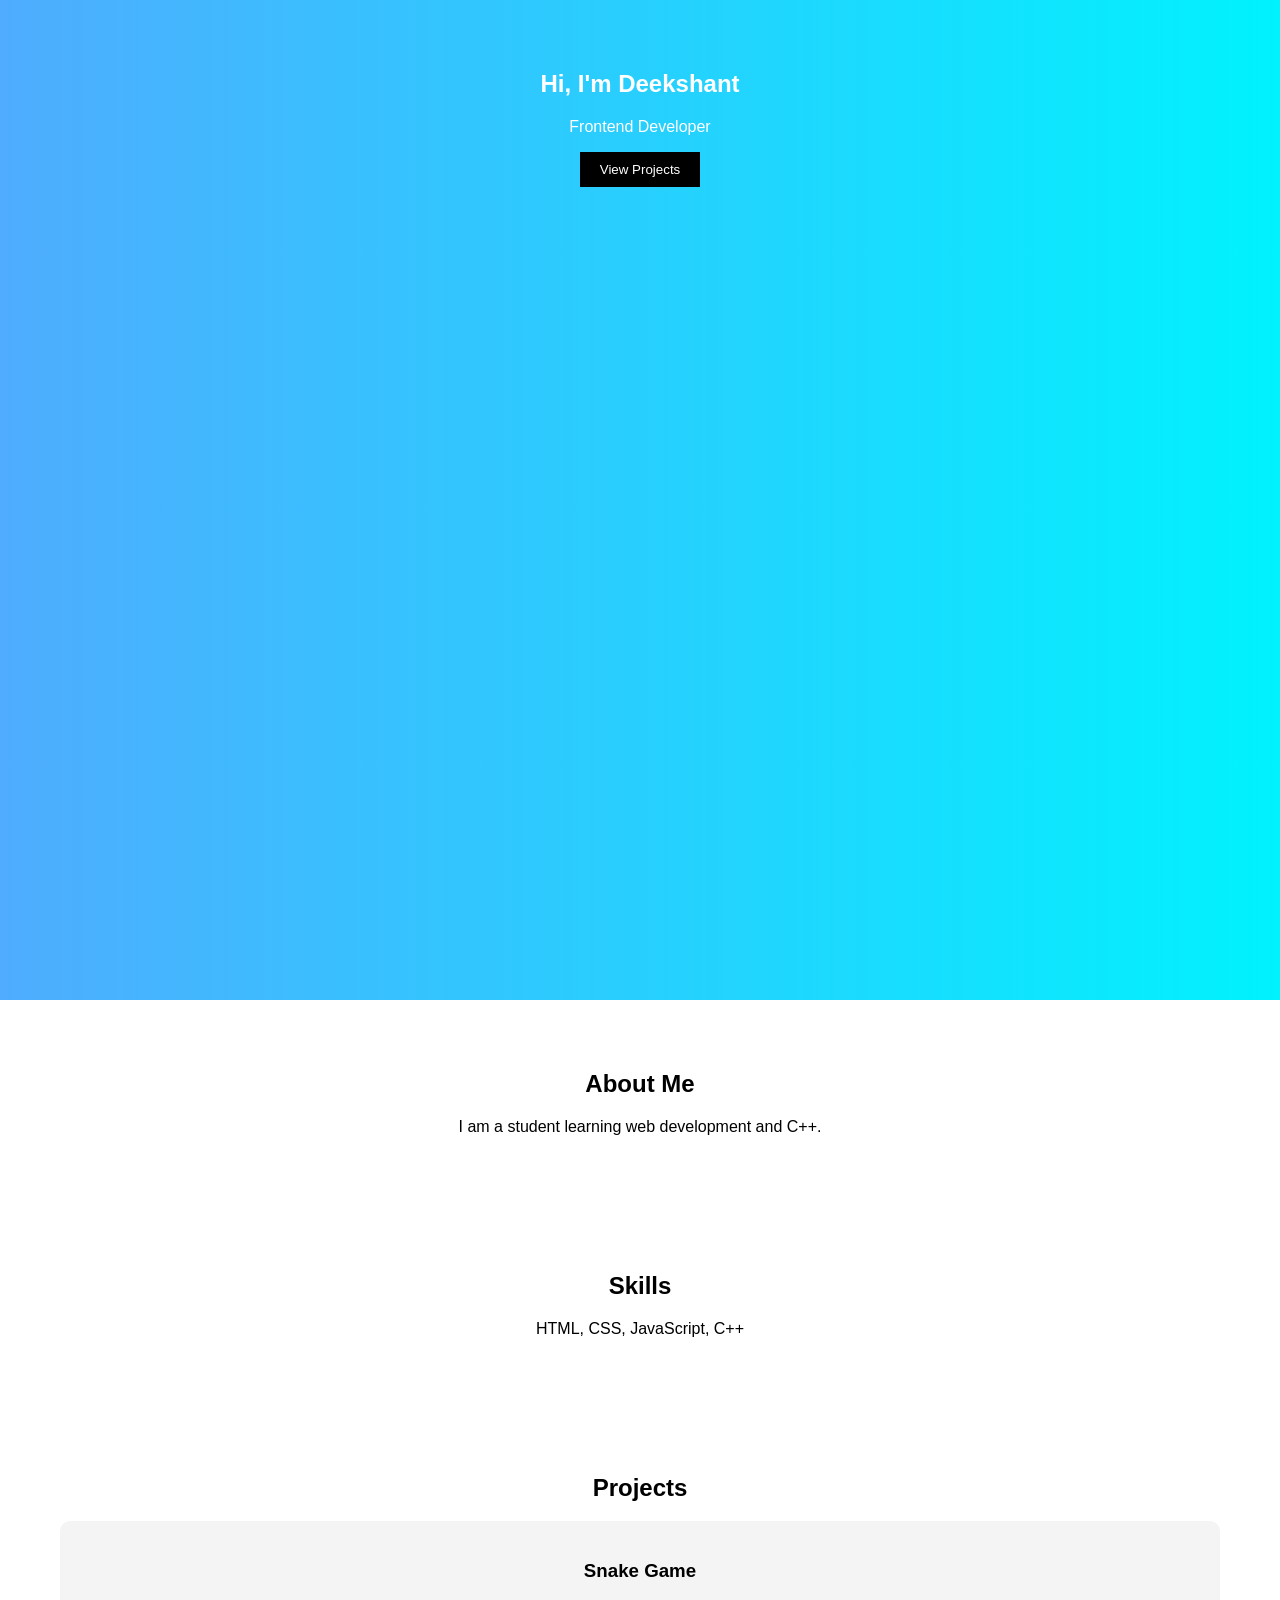
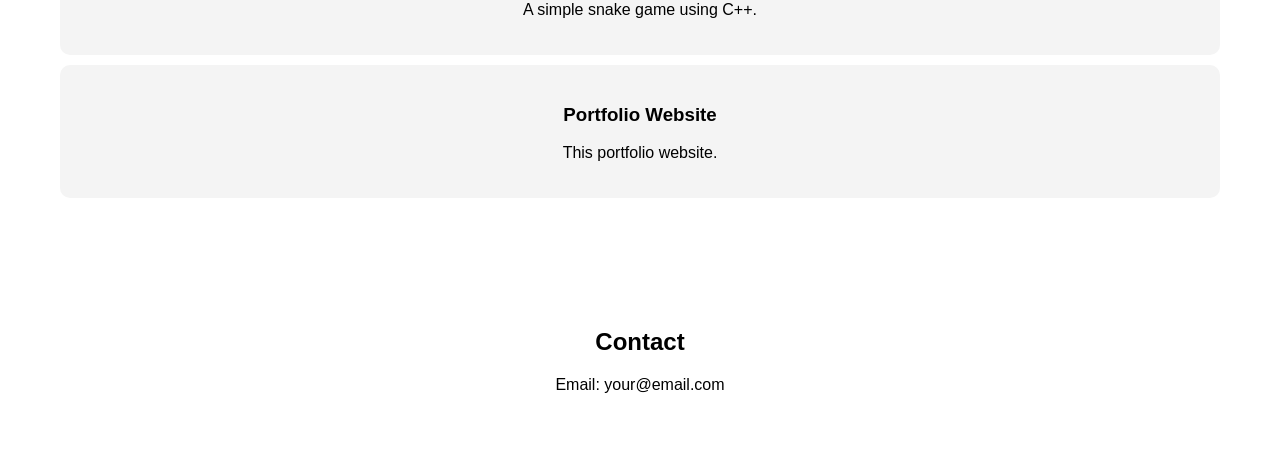
<file: index.html>
<!DOCTYPE html>
<html lang="en">
<head>
  <meta charset="UTF-8">
  <title>My Portfolio</title>
  <link rel="stylesheet" href="style.css">
</head>
<body>

  <!-- HERO -->
  <section class="hero">
    <h1>Hi, I'm Deekshant</h1>
    <p>Frontend Developer</p>
    <button onclick="scrollToProjects()">View Projects</button>
  </section>

  <!-- ABOUT -->
  <section class="about">
    <h2>About Me</h2>
    <p>I am a student learning web development and C++.</p>
  </section>

  <!-- SKILLS -->
  <section class="skills">
    <h2>Skills</h2>
    <p>HTML, CSS, JavaScript, C++</p>
  </section>

  <!-- PROJECTS -->
  <section class="projects" id="projects">
    <h2>Projects</h2>

    <div class="card">
      <h3>Snake Game</h3>
      <p>A simple snake game using C++.</p>
    </div>

    <div class="card">
      <h3>Portfolio Website</h3>
      <p>This portfolio website.</p>
    </div>

  </section>

  <!-- CONTACT -->
  <section class="contact">
    <h2>Contact</h2>
    <p>Email: your@email.com</p>
  </section>

  <script src="script.js"></script>
</body>
</html>
</file>
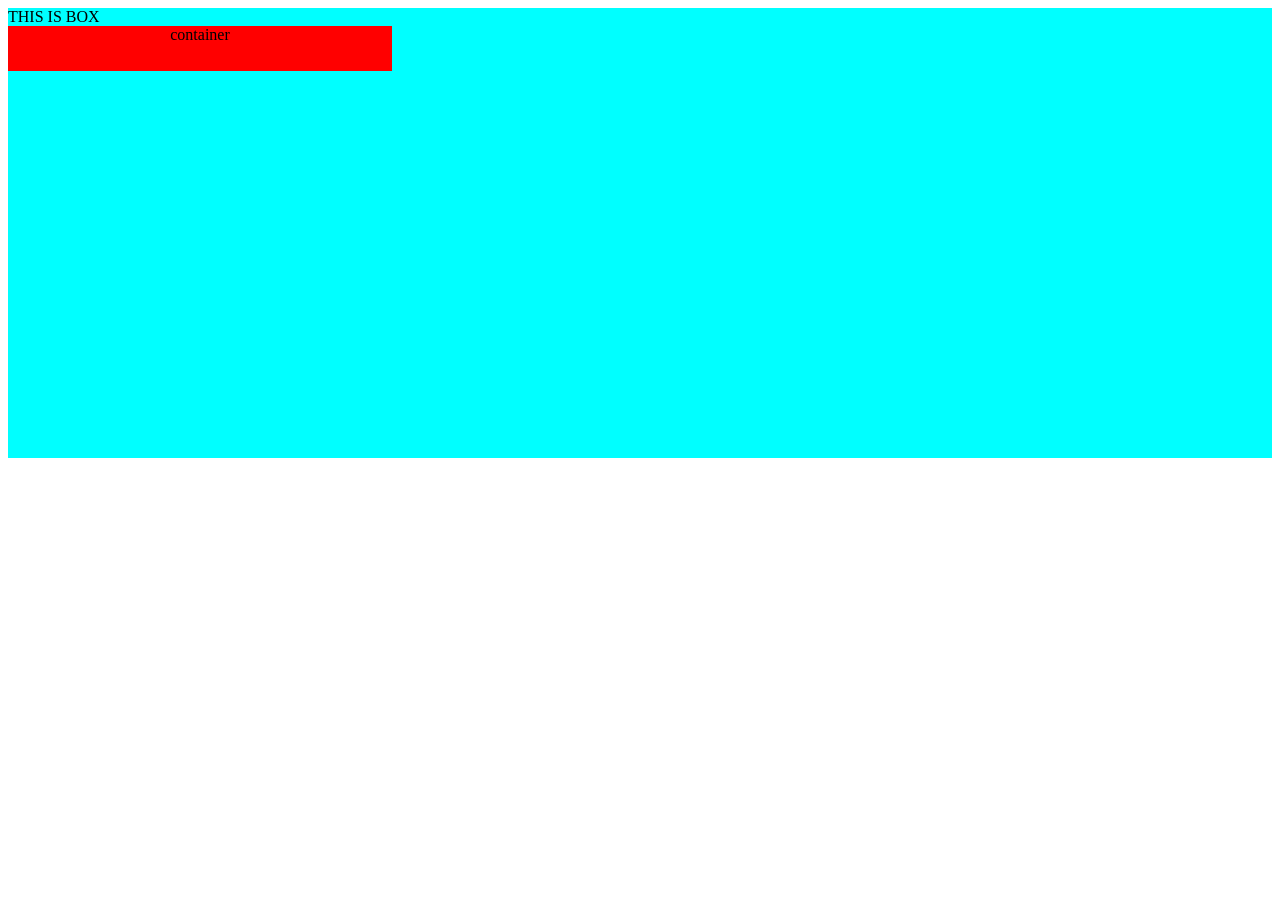
<file: animation.html>
<!DOCTYPE html>
<html lang="en">
<head>
    <meta charset="UTF-8">
    <meta name="viewport" content="width=device-width, initial-scale=1.0">
    <title>ANIMATION</title>
    <style>
        .box{
            height: 50vh;
            background-color: aqua;

        }
        .container{
            height: 5vh;
            background-color: red;
            width: 30vw;
            transform-origin: top;
            animation: boy 3s ease-in-out 1.5s 5 alternate-reverse;
            text-align: center;
            animation-delay: 2.5s;
        }
        @keyframes boy {
            from{
                background-color: rgb(0, 255, 38);
                height: 50px;
                width: 550px;
                transform: scaleY(5);
                transform: translate(50px);
                transform: matrix(1,2,3);
            }
            to{
                background-color:black;
                height: 80px;
                width: 50px;
                transform: rotate(45deg);
                transform: skewY(40deg);

            }
            
        }
    </style>
</head>
<body>
    <div class="box">THIS IS BOX
<div class="container">container</div>
    </div>
    
</body>
</html>
</file>
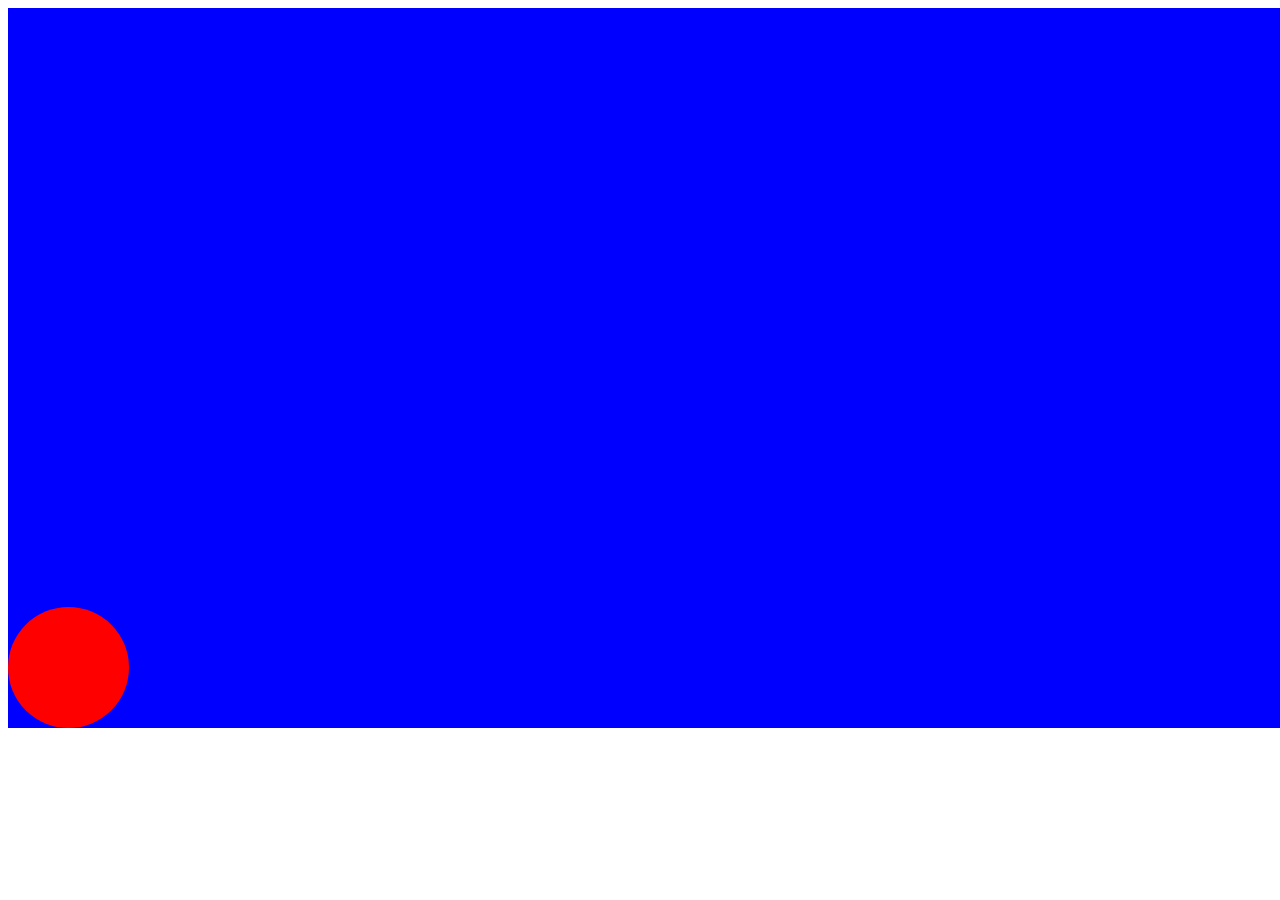
<file: animationproject.html>
<!DOCTYPE html>
<html lang="en">

<head>
    <meta charset="UTF-8">
    <meta name="viewport" content="width=device-width, initial-scale=1.0">
    <title>Bouncing Ball</title>
    <style>
        .box {
            height: 121px;
            width: 121px;
            background-color: red;
            position: absolute;
            bottom: 0;
            left: 0;
            border-radius: 69px;
            animation: animatex 3s linear infinite, animatey 1s ease-out infinite alternate;

        }

        .container {
            position: relative;
            height: 80vh;
            width: 100vw;
            background-color: blue;

        }

        @keyframes animatex {
            from {
                left: 0;

                background-color: red
            }

            to {
                background-color: chartreuse;
                left: 90%;
            }
        }

        @keyframes animatey {
            from {
                bottom: 0;
            }

            to {
                bottom: 80%;
            }

        }
    </style>
</head>

<body>

    <div class="container">
        <div class="box"></div>
    </div>

</body>

</html>
</file>
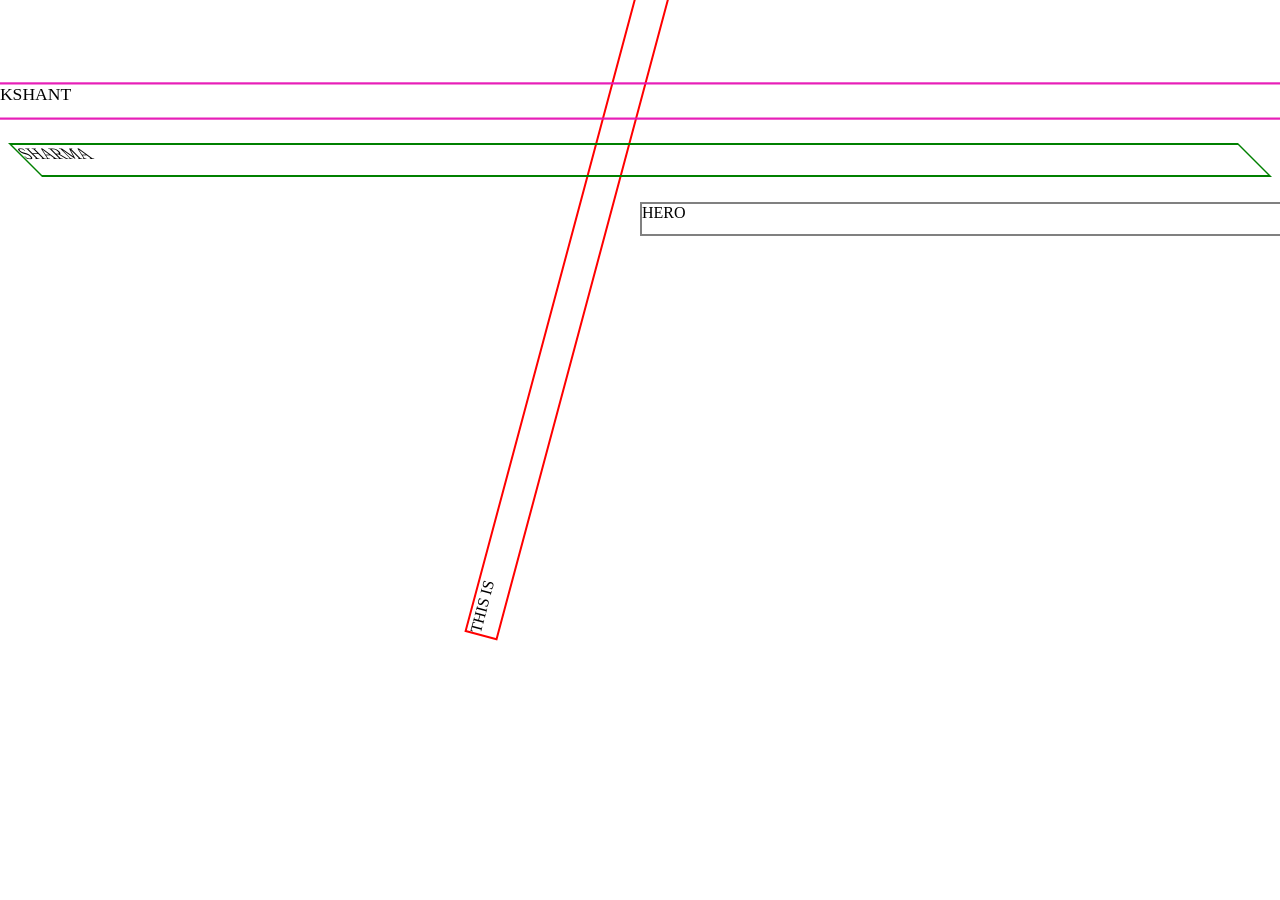
<file: transform.html>
<!DOCTYPE html>
<html lang="en">

<head>
    <meta charset="UTF-8">
    <meta name="viewport" content="width=device-width, initial-scale=1.0">
    <title>TRANSFORM</title>
    <style>
        * {
            margin: 0px;
            padding: 0px;
        }

        .box1 {
            margin: 25px;
            border: 2px solid red;
            height: 30px;
            display: flex;
            bottom: 60px;
            transform: rotate(285deg)
        }

        .box2 {
            margin: 25px;
            border: 2px solid rgba(230, 22, 182, 0.96);
            transform: scale(1.1);
            height: 30px;
        }

        .box3 {
            margin: 25px;
            border: 2px solid green;
            height: 30px;
            transform: skew(45deg);
        }

        .box4 {
            border: 2px solid gray;
            height: 30px;
            transform: translate(50%);
        }
    </style>
</head>

<body>
    <div class="box1">THIS IS</div>
    <div class="box2"> DEEKSHANT</div>
    <div class="box3"> SHARMA</div>
    <div class="box4"> HERO</div>


</body>

</html>
</file>
<file: style.css>
body {
  margin: 0;
  font-family: Arial;
}

section {
  padding: 50px;
  text-align: center;
}

.hero {
  background: linear-gradient(to right, #4facfe, #00f2fe);
  color: white;
  height: 100vh;
}

button {
  padding: 10px 20px;
  border: none;
  background: black;
  color: white;
  cursor: pointer;
}

.card {
  background: #f4f4f4;
  margin: 10px;
  padding: 20px;
  border-radius: 10px;
}

/* Responsive */
@media (max-width: 768px) {
  section {
    padding: 20px;
  }
}
</file>
